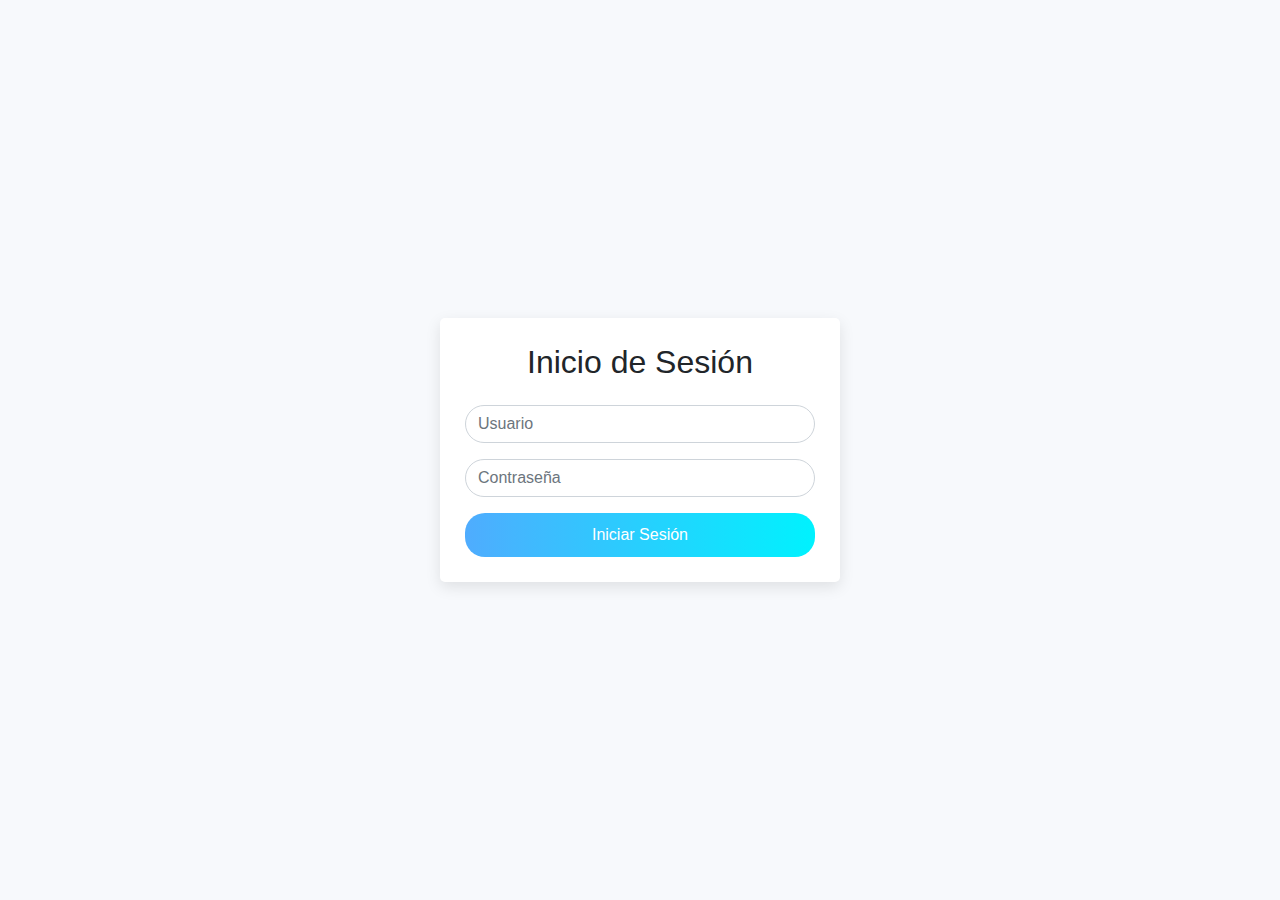
<file: index.html>
<!DOCTYPE html>
<html lang="es">

<head>
    <meta charset="UTF-8">
    <meta name="viewport" content="width=device-width, initial-scale=1.0">
    <title>Login</title>
    <link rel="stylesheet" href="https://stackpath.bootstrapcdn.com/bootstrap/4.5.2/css/bootstrap.min.css">
    <link rel="stylesheet" href="css/index.css" class="rel">
</head>

<body>
    <div class="container login-container">
        <div class="login-form">
            <h2 class="text-center mb-4">Inicio de Sesión</h2>
            <form id="loginForm">
                <div class="form-group">
                    <input type="text" class="form-control" id="username" placeholder="Usuario" required>
                </div>
                <div class="form-group">
                    <input type="password" class="form-control" id="password" placeholder="Contraseña" required>
                </div>
                <button type="submit" class="btn btn-primary btn-block">Iniciar Sesión</button>
            </form>
        </div>
    </div>

    <script>
        document.getElementById('loginForm').addEventListener('submit', function (event) {
            event.preventDefault(); // Evitar el envío del formulario de manera tradicional

            // Aquí podrías agregar validación o llamadas a un servidor backend

            // Redirigir al dashboard
            window.location.href = 'dashboard.html';
        });
    </script>

    <script src="js/index.js"></script>
    <script src="https://code.jquery.com/jquery-3.5.1.slim.min.js"></script>
    <script src="https://cdn.jsdelivr.net/npm/@popperjs/core@2.5.2/dist/umd/popper.min.js"></script>
    <script src="https://stackpath.bootstrapcdn.com/bootstrap/4.5.2/js/bootstrap.min.js"></script>
</body>

</html>
</file>
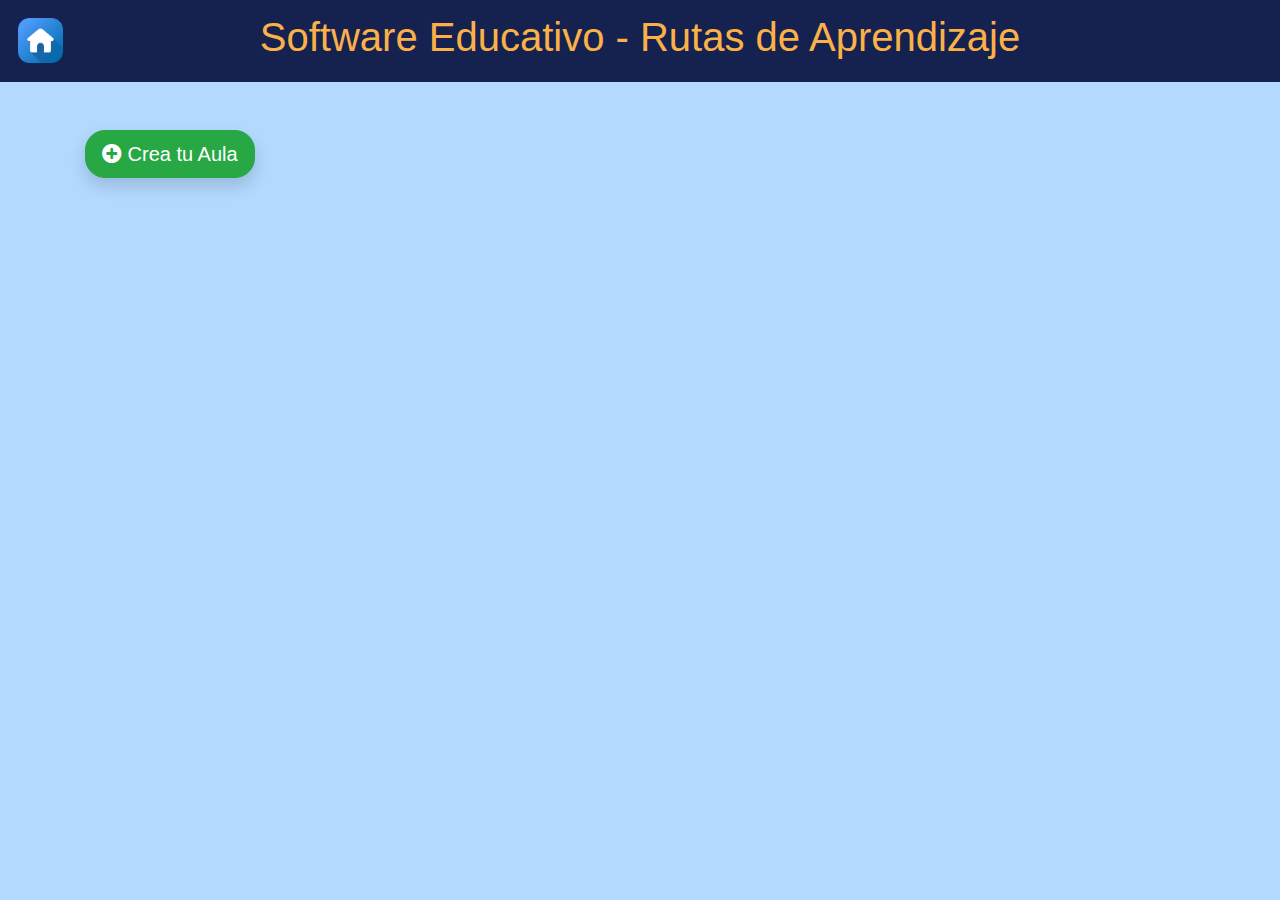
<file: pages/creatuaula.html>
<!DOCTYPE html>
<html lang="es">
<head>
    <meta charset="UTF-8">
    <meta name="viewport" content="width=device-width, initial-scale=1.0">
    <title>Crea tu Aula</title>
    <link rel="stylesheet" href="https://stackpath.bootstrapcdn.com/bootstrap/4.5.2/css/bootstrap.min.css">
    <link rel="stylesheet" href="https://cdnjs.cloudflare.com/ajax/libs/font-awesome/5.15.1/css/all.min.css">
    <style>
        .btn-icon {
            margin-left: 5px;
        }
        .action-buttons .btn {
            padding: 0.375rem 0.75rem;
            font-size: 1.2rem; /* Ajuste del tamaño de los iconos para mayor visibilidad */
        }
        .list-group-item {
            display: flex;
            justify-content: space-between;
            align-items: center;
        }
        .action-buttons {
            display: flex;
            gap: 20px; /* Espaciado entre botones */
        }
        .editarEstudianteBtn, .eliminarEstudianteBtn {
            margin-right: 10px; /* Ajusta este valor según necesites */
}
        .list-group-item {
            display: flex;
            justify-content: space-between;
            align-items: center;
            transition: transform 0.3s ease-in-out; /* Agregamos transición para la animación */
        }

        .table td, .table th {
    vertical-align: middle;
        }

        /* Ajusta el tamaño mínimo de la celda de acciones */
        .table td.actions-cell {
            min-width: 5px; /* Ajusta este valor según sea necesario */
        }

        .modal-dialog {
    max-width: 90%; /* O cualquier otro tamaño */
        }

        body,
        html {
            margin: 0;
            padding: 0;
            font-family: Arial, sans-serif;
        }

        header {
            color: #FBB048;
            background-color: #152250;
            text-align: center;
            padding: 0.8em 0;
        }

        body {
            background-color: #b3d9ff; /* Color de fondo azul clarito */
        }

        footer {
            position: fixed;
            background-color: #152250;
            text-align: center;
            text-align: center;
            bottom: 0;
            width: 100%;
            color: white;
            text-align: center;
        }

        #homeButton {
            width: 5vh;
            /* O el tamaño que desees */
            height: auto;
            position: absolute;
            /* Posición absoluta respecto al encabezado */
            top: 2vh;
            /* Ajuste el valor para alinear verticalmente */
            left: 2vh;
            /* Ajuste el valor para alinear horizontalmente */
            cursor: pointer;
            transition: transform 0.3s ease;
            /* Suaviza la transición al pasar el cursor */
        }

        .btn-custom {
            background-color: #1fa1ec; /* Verde */
            color: white;
            font-size: 18px;
            padding: 10px 24px;
            border: none;
            border-radius: 25px; /* Bordes redondeados */
            cursor: pointer;
            transition: background-color 0.3s, transform 0.3s, box-shadow 0.3s; /* Transiciones suaves */
        }

        .btn-custom:hover, .btn-custom:focus {
            background-color: #44a6df; /* Un verde un poco más oscuro */
            transform: translateY(-2px); /* Mover ligeramente hacia arriba */
            box-shadow: 0 5px 15px rgba(0, 0, 0, 0.1); /* Sombra para dar efecto de elevación */
        }

        .btn-custom i {
            margin-right: 8px; /* Espacio entre el icono y el texto */
        }

        /* Estilos para la lista de aulas */
        #listaAulas {
            list-style: none;
            padding-left: 0;
        }

        .list-group-item {
            background-color: #f8f9fa; /* Fondo claro */
            border: 1px solid #ddd; /* Bordes sutiles */
            border-radius: 5px; /* Bordes redondeados */
            display: flex;
            justify-content: space-between;
            align-items: center;
            margin-bottom: 10px; /* Espaciado entre elementos */
            padding: 10px 20px; /* Padding generoso para más espacio */
            transition: background-color 0.3s ease; /* Transición suave del fondo */
        }

        .list-group-item:hover {
            background-color: #e2e6ea; /* Cambio de color al pasar el cursor */
        }

        /* Estilos para los botones dentro de la lista para mantener la coherencia */
        .list-group-item .btn {
            padding: 5px 10px; /* Padding reducido para los botones */
            font-size: 14px; /* Tamaño de fuente más pequeño */
        }

        /* Iconos de acciones para editar y eliminar con margen */
        .list-group-item .fas {
            margin-right: 5px;
        }

        /* Mejora visual para los textos y separación de botones */
        .list-group-item-text {
            flex-grow: 1;
            padding-right: 20px; /* Espacio antes de los botones */
        }

        .action-buttons {
            display: flex;
            gap: 10px; /* Espaciado entre botones */
        }


    </style>
</head>
<body>

    <header>
        <img src="../assets/homePage.png" alt="Inicio" id="homeButton" style="cursor:pointer;" />
    
        <h1>Software Educativo - Rutas de Aprendizaje</h1>
    
    </header>


    <div class="container">
        <!-- Botón para activar el modal de crear aula -->
        <!-- Botón para activar el modal de crear aula con clases adicionales de Bootstrap -->
        <button type="button" class="btn btn-lg btn-success mt-5 shadow" data-toggle="modal" data-target="#modalCrearAula" style="border-radius: 20px;">
            <i class="fas fa-plus-circle"></i> Crea tu Aula
        </button>


        <!-- Modal para crear aula -->
        <div class="modal fade" id="modalCrearAula" tabindex="-1" aria-labelledby="modalCrearAulaLabel" aria-hidden="true">
            <div class="modal-dialog">
                <div class="modal-content">
                    <div class="modal-header">
                        <h5 class="modal-title" id="modalCrearAulaLabel">Crea tu Aula de Clase</h5>
                        <button type="button" class="close" data-dismiss="modal" aria-label="Cerrar">
                            <span aria-hidden="true">&times;</span>
                        </button>
                    </div>
                    <div class="modal-body">
                        <form id="formCrearAula">
                            <div class="form-group">
                                <label for="nombreAula">Nombre del Aula</label>
                                <input type="text" class="form-control" id="nombreAula" required>
                            </div>
                            <button type="submit" class="btn btn-success">Guardar</button>
                        </form>
                    </div>
                </div>
            </div>
        </div>

        <!-- Modal para agregar estudiantes -->
<div class="modal fade" id="modalAgregarEstudiantes" tabindex="-1" aria-labelledby="modalAgregarEstudiantesLabel" aria-hidden="true">
    <div class="modal-dialog modal-lg">
        <div class="modal-content">
            <div class="modal-header">
                <h5 class="modal-title" id="modalAgregarEstudiantesLabel">Agregar Estudiantes al Aula</h5>
                <button type="button" class="close" data-dismiss="modal" aria-label="Cerrar">
                    <span aria-hidden="true">&times;</span>
                </button>
            </div>
            <div class="modal-body">
                <form id="formAgregarEstudiante">
                    <div class="form-row">
                        <div class="col">
                            <input type="text" class="form-control" placeholder="Primer Apellido" id="primerApellido">
                        </div>
                        <div class="col">
                            <input type="text" class="form-control" placeholder="Segundo Apellido" id="segundoApellido">
                        </div>
                        <div class="col">
                            <input type="text" class="form-control" placeholder="Primer Nombre" id="primerNombre">
                        </div>
                        <div class="col">
                            <input type="text" class="form-control" placeholder="Segundo Nombre" id="segundoNombre">
                        </div>
                        <div class="col">
                            <input type="number" class="form-control" placeholder="Puntaje" id="puntaje">
                        </div>
                        
                    </div>
                    <button type="submit" class="btn btn-primary mt-3">Agregar</button>
                </form>
                <hr>
                <h5>Estudiantes Agregados</h5>
                <div class="table-responsive"> <!-- Agregar esta clase -->
                    <table class="table table-bordered">
                        <thead class="thead-dark">
                            <tr>
                                <th>No</th>
                                <th>Primer Apellido</th>
                                <th>Segundo Apellido</th>
                                <th>Primer Nombre</th>
                                <th>Segundo Nombre</th>
                                <th>Puntaje</th>
                                <th>Nota</th> <!-- Agregamos una columna para las acciones -->
                            </tr>
                        </thead>
                        <tbody id="listaEstudiantes">
                            <!-- Los estudiantes agregados se listarán aquí -->
                        </tbody>
                    </table>
                </div>
            </div>
        </div>
    </div>
</div>

    <!-- Modal para editar aula -->
    <div class="modal fade" id="modalEditarAula" tabindex="-1" aria-labelledby="modalEditarAulaLabel" aria-hidden="true">
        <div class="modal-dialog">
            <div class="modal-content">
                <div class="modal-header">
                    <h5 class="modal-title" id="modalEditarAulaLabel">Editar Aula</h5>
                    <button type="button" class="close" data-dismiss="modal" aria-label="Cerrar">
                        <span aria-hidden="true">&times;</span>
                    </button>
                </div>
                <div class="modal-body">
                    <form id="formEditarAula">
                        <div class="form-group">
                            <label for="editarNombreAula">Nombre del Aula</label>
                            <input type="text" class="form-control" id="editarNombreAula" required>
                        </div>
                        <button type="submit" class="btn btn-primary">Guardar Cambios</button>
                    </form>
                </div>
            </div>
        </div>
    </div>

    

    <!-- Lista de aulas creadas -->
    <ul id="listaAulas" class="list-group mt-3">
        <!-- Las aulas se cargarán aquí mediante JavaScript -->
    </ul>

    <div id="listaEstudiantesContainer" class="mt-3">
        <!-- Aquí se mostrará la lista de estudiantes al hacer clic en un aula -->
    </div>

    <!-- Modal de Confirmación para Eliminar Aula -->
<div class="modal fade" id="modalConfirmarEliminacion" tabindex="-1" aria-labelledby="modalConfirmarEliminacionLabel" aria-hidden="true">
    <div class="modal-dialog">
        <div class="modal-content">
            <div class="modal-header">
                <h5 class="modal-title" id="modalConfirmarEliminacionLabel">Confirmar Eliminación</h5>
                <button type="button" class="close" data-dismiss="modal" aria-label="Cerrar">
                    <span aria-hidden="true">&times;</span>
                </button>
            </div>
            <div class="modal-body">
                ¿Estás seguro de que deseas eliminar esta aula?
            </div>
            <div class="modal-footer">
                <button type="button" class="btn btn-secondary" data-dismiss="modal">No</button>
                <button type="button" class="btn btn-danger" id="confirmarEliminacion">Sí</button>
            </div>
        </div>
    </div>
</div>


</div>

<script src="https://code.jquery.com/jquery-3.5.1.min.js"></script>
<script src="https://cdn.jsdelivr.net/npm/@popperjs/core@2.5.2/dist/umd/popper.min.js"></script>
<script src="https://stackpath.bootstrapcdn.com/bootstrap/4.5.2/js/bootstrap.min.js"></script>
<script src="../js/creatuaula.js"></script>
</file>
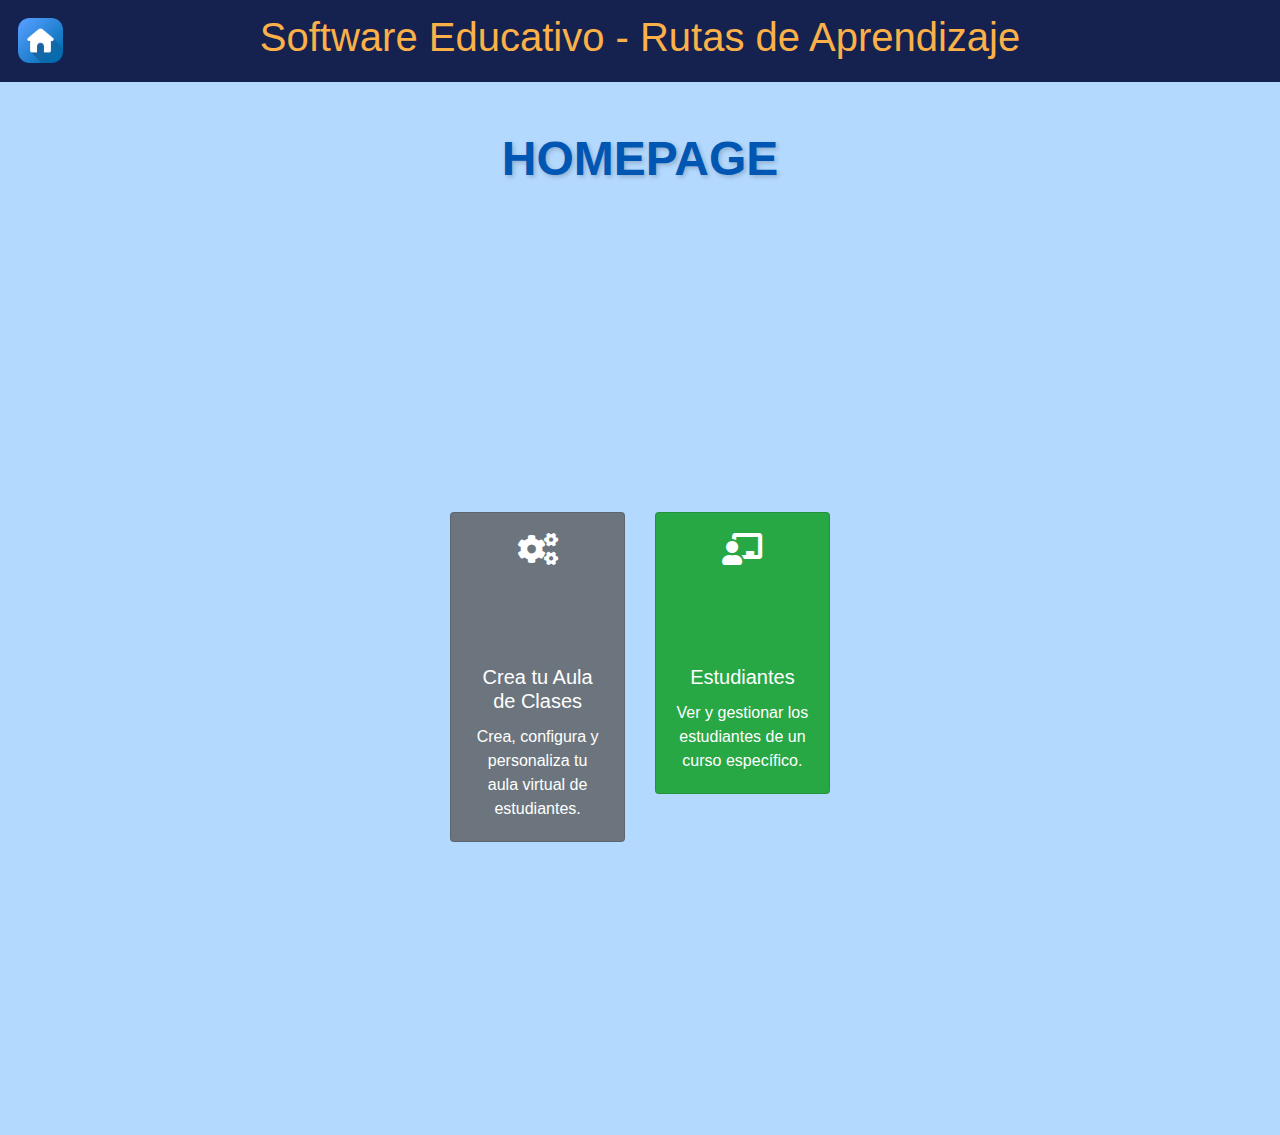
<file: pages/dashboard.html>
<!DOCTYPE html>
<html lang="es">

<head>
    <meta charset="UTF-8">
    <meta name="viewport" content="width=device-width, initial-scale=1.0">
    <title>Dashboard - Gestor de Notas</title>
    <link rel="stylesheet" href="https://stackpath.bootstrapcdn.com/bootstrap/4.5.2/css/bootstrap.min.css">
    <link rel="stylesheet" href="https://use.fontawesome.com/releases/v5.15.3/css/all.css">
    <link rel="stylesheet" href="../css/dashboard.css">

    <style>
        
        body {
        background-color: #b3d9ff; /* Color de fondo azul clarito */
        margin: 0;
        padding: 0;
        font-family: Arial, sans-serif;
        }

        .card {
            cursor: pointer;
            transition: transform .5s;
            /* Animation */
        }

        .card:hover {
            transform: scale(1.05);
            /* Zoom effect on hover */
        }

        .container {
            max-width: 80%;
        }

        .fa-icon {
            margin-bottom: 100px;
        }
    </style>
</head>

<body>

 
    <header>
        <img src="../assets/homePage.png" alt="Inicio" id="homeButton" style="cursor:pointer;" />
    
        <h1>Software Educativo - Rutas de Aprendizaje</h1>
    
    </header>

    <div class="my-5">
        <h2 class="titulo-aulas">HOMEPAGE</h2>
    </div>
    
    <div class="content-center">
        <div class="container">
            <div class="row justify-content-center">
                <!-- Tus cards aquí -->
                <div class="container">
                    <div class="row justify-content-center">
                        <!-- Gestionar Estudiantes -->
                        <!-- <div class="col-md-3">
                            <div class="card text-white bg-primary mb-3" onclick="location.href='gestionar_estudiantes.html';">
                                <div class="card-body text-center">
                                    <i class="fas fa-users fa-2x fa-icon"></i>
                                    <h5 class="card-title">Gestionar Estudiantes</h5>
                                    <p class="card-text">Cargar, editar y eliminar estudiantes en los cursos.</p>
                                </div>
                            </div>
                        </div> -->
            
                        <!-- Crea tu Aula de Clases -->
                        <div class="col-md-3">
                            <div class="card text-white bg-secondary mb-3 aula-card"> <!-- Asegúrate de tener esta clase aquí -->
                                <div class="card-body text-center">
                                    <i class="fas fa-cogs fa-2x fa-icon"></i>
                                    <h5 class="card-title">Crea tu Aula de Clases</h5>
                                    <p class="card-text">Crea, configura y personaliza tu aula virtual de estudiantes.</p>
                                </div>
                            </div>
                        </div>
            
                        <!-- Estudiantes por Curso -->
                        <div class="col-md-3">
                            <div class="card text-white bg-success mb-3 estudiantes-card">
                                <div class="card-body text-center">
                                    <i class="fas fa-chalkboard-teacher fa-2x fa-icon"></i>
                                    <h5 class="card-title">Estudiantes</h5>
                                    <p class="card-text">Ver y gestionar los estudiantes de un curso específico.</p>
                                </div>
                            </div>
                        </div>
            
                        <!-- Asistencia -->
                        <!-- <div class="col-md-3">
                            <div class="card text-white bg-danger mb-3" onclick="location.href='asistencia.html';">
                                <div class="card-body text-center">
                                    <i class="fas fa-clipboard-list fa-2x fa-icon"></i>
                                    <h5 class="card-title">Asistencia</h5>
                                    <p class="card-text">Gestiona la asistencia de los estudiantes a los cursos.</p>
                                </div>
                            </div>
                        </div> -->
                    </div>
                </div>
            </div>
        </div>
    </div>

    

    <script src="../js/dashboard.js"></script>

    <script src="https://code.jquery.com/jquery-3.5.1.slim.min.js"></script>
    <script src="https://cdn.jsdelivr.net/npm/@popperjs/core@2.5.2/dist/umd/popper.min.js"></script>
    <script src="https://stackpath.bootstrapcdn.com/bootstrap/4.5.2/js/bootstrap.min.js"></script>
</body>

</html>
</file>
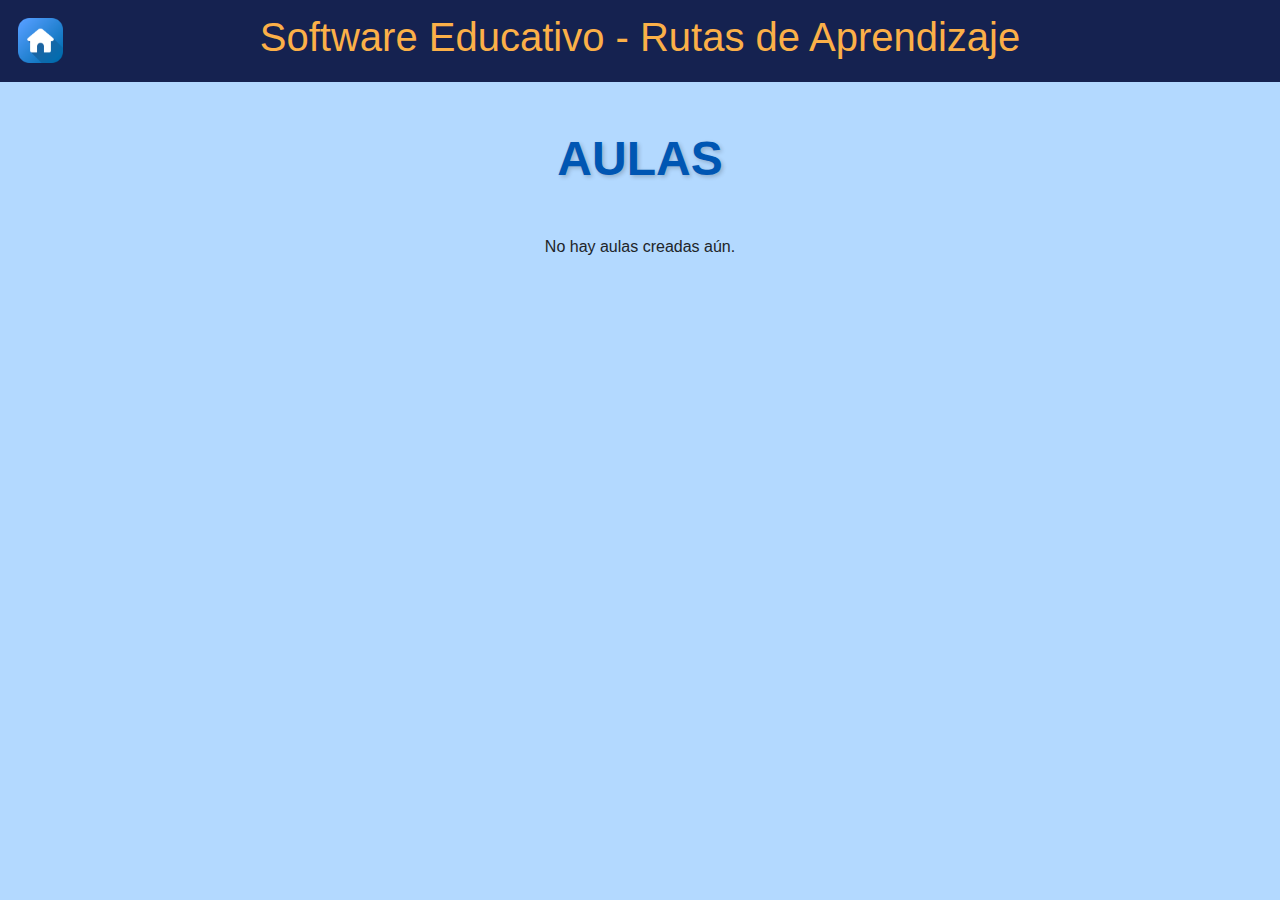
<file: pages/students-board.html>
<!DOCTYPE html>
<html lang="es">
<head>
    <meta charset="UTF-8">
    <meta name="viewport" content="width=device-width, initial-scale=1.0">
    <title>Tablero de Estudiantes</title>
    <link rel="stylesheet" href="https://stackpath.bootstrapcdn.com/bootstrap/4.5.2/css/bootstrap.min.css">
    <link rel="stylesheet" href="https://cdnjs.cloudflare.com/ajax/libs/font-awesome/5.15.1/css/all.min.css">
    <link rel="stylesheet" href="../css/students-board.css">
    <style>
        .btn-icon {
            margin-left: 5px;
        }
        .action-buttons .btn {
            padding: 0.375rem 0.75rem;
            font-size: 1.2rem; /* Ajuste del tamaño de los iconos para mayor visibilidad */
        }
        .list-group-item {
            display: flex;
            justify-content: space-between;
            align-items: center;
        }
        .action-buttons {
            display: flex;
            gap: 10px; /* Espaciado entre botones */
        }

        body {
        background-color: #b3d9ff; /* Color de fondo azul clarito */
        margin: 0;
        padding: 0;
        font-family: Arial, sans-serif;
        }

        body, html {
        margin: 0;
        padding: 0;
        font-family: Arial, sans-serif;
    }

    /* Estilos personalizados para el título */
    .titulo-aulas {
        text-align: center;
        margin: 2rem 0; /* Ajusta el espaciado vertical según necesites */
        color: #0056b3; /* Cambia al color que prefieras */
        font-size: 48px; /* Tamaño de fuente grande */
        font-weight: bold; /* Fuente en negrita */
        text-shadow: 2px 2px 4px rgba(0,0,0,0.2); /* Sombra suave para dar profundidad */
    }

    </style>
</head>
<body>

    <header>
        <img src="../assets/homePage.png" alt="Inicio" id="homeButton" style="cursor:pointer;" />

        <h1>Software Educativo - Rutas de Aprendizaje</h1>

    </header>

    <div class="my-5">
        <h2 class="titulo-aulas">AULAS</h2>
    </div>

    <div class="container">
        <!-- Lista de aulas creadas -->
        <ul id="listaAulas" class="list-group mt-3">
            <!-- Las aulas se cargarán aquí mediante JavaScript -->
        </ul>
    </div>




    <script src="https://code.jquery.com/jquery-3.5.1.slim.min.js"></script>
    <script src="https://cdn.jsdelivr.net/npm/@popperjs/core@2.5.2/dist/umd/popper.min.js"></script>
    <script src="https://stackpath.bootstrapcdn.com/bootstrap/4.5.2/js/bootstrap.min.js"></script>
    <script src="../js/students-board.js"></script>
</body>
</html>
</file>
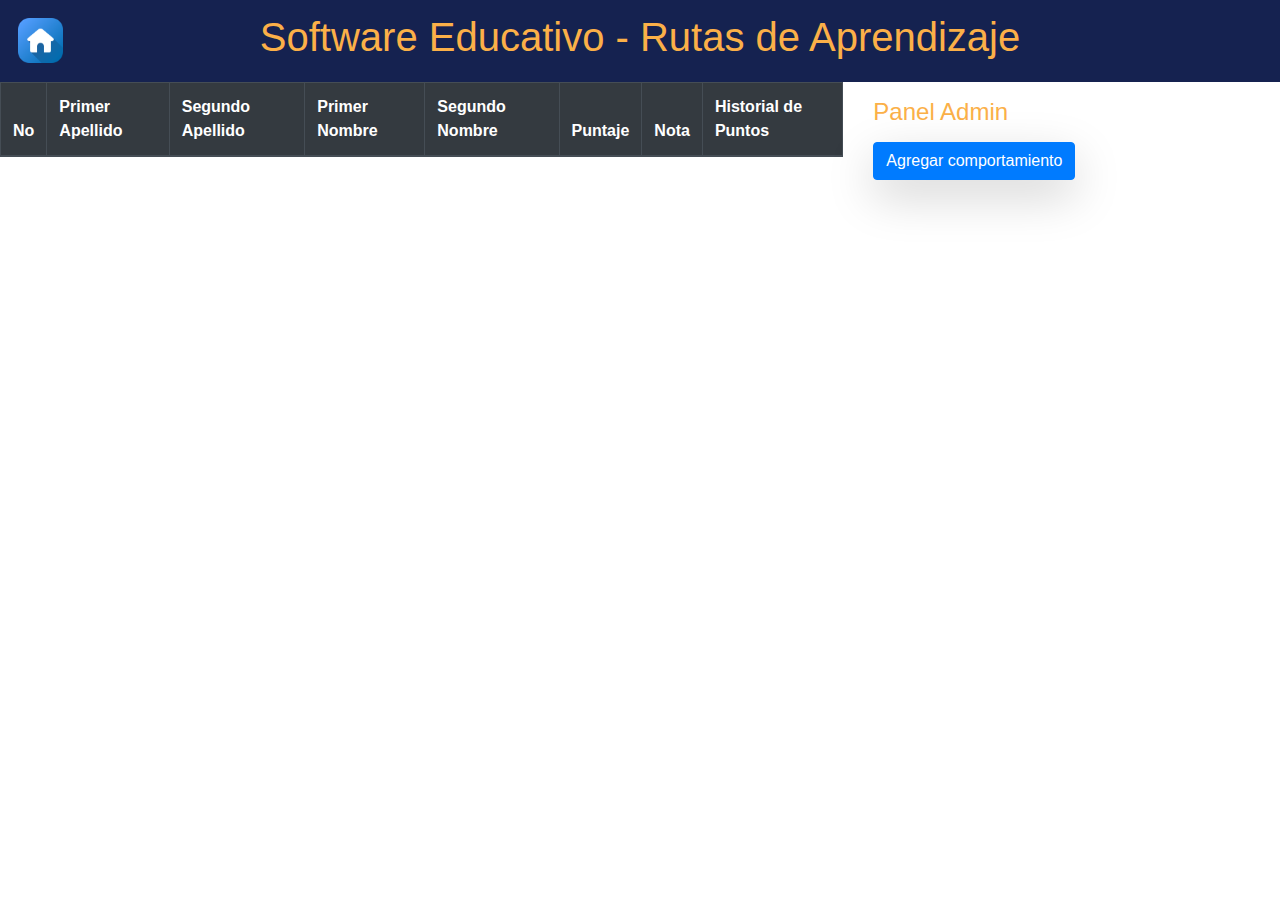
<file: pages/view-students-aula.html>
<!DOCTYPE html>
<html lang="es">

<head>
    <meta charset="UTF-8">
    <meta name="viewport" content="width=device-width, initial-scale=1.0">
    <title>Gestor de Planilla de Notas</title>
    <link rel="stylesheet" href="https://stackpath.bootstrapcdn.com/bootstrap/4.5.2/css/bootstrap.min.css">
    <link rel="stylesheet" href="../css/viewstudentsaula.css">
</head>

<body>

    <header>
        <img src="../assets/homePage.png" alt="Inicio" id="homeButton" style="cursor:pointer;" />

        <h1>Software Educativo - Rutas de Aprendizaje</h1>

    </header>

    <div class="container-flex">
        <div class="row">
            <div class="col-lg-8">
                <div class="table-responsive">
                    <table class="table table-bordered">
                        <thead class="thead-dark">
                            <tr>
                                <th>No</th>
                                <th>Primer Apellido</th>
                                <th>Segundo Apellido</th>
                                <th>Primer Nombre</th>
                                <th>Segundo Nombre</th>
                                <th>Puntaje</th>
                                <th>Nota</th>
                                <th>Historial de Puntos</th>
                            </tr>
                        </thead>
                        <tbody id="tablaEstudiantes">
                            <!-- Los estudiantes se cargarán aquí mediante JS -->
                        </tbody>
                    </table>
                </div>
            </div>
            <div class="col-lg-4">
                <div class="panel">
                    <h2 class="my-3" style="color: #fbb048; font-size: 24px;">Panel Admin</h2>
                    <button class="btn btn-primary mb-2 shadow-lg" data-toggle="modal" data-target="#modalAgregarComportamiento">Agregar comportamiento</button>

                </div>
            </div>
        </div>
    </div>

    <div id="modalAgregarComportamiento" class="modal fade">
        <div class="modal-dialog">
            <div class="modal-content">
                <div class="modal-header">
                    <h5 class="modal-title">Agregar Comportamiento</h5>
                    <button type="button" class="close" data-dismiss="modal">&times;</button>
                </div>
                <div class="modal-body">
                    <form id="formAgregarComportamiento">
                        <div class="form-group">
                            <label for="motivo">Motivo:</label>
                            <input type="text" class="form-control" id="motivo" required>
                        </div>
                        <div class="form-group">
                            <label for="puntos">Agregar Puntos:</label>
                            <input type="number" class="form-control" id="puntos" required>
                        </div>
                        <button type="submit" class="btn btn-success">Agregar</button>
                    </form>
                </div>
            </div>
        </div>
    </div>
    

    <div id="modalHistorial" class="modal fade" tabindex="-1" role="dialog">
        <div class="modal-dialog modal-dialog-centered" role="document">
            <div class="modal-content shadow-lg">
                <div class="modal-header bg-dark text-white">
                    <h5 class="modal-title">Historial de Puntajes</h5>
                    <button type="button" class="close text-white" data-dismiss="modal" aria-label="Close">
                        <span aria-hidden="true">&times;</span>
                    </button>
                </div>
                <div class="modal-body p-0" style="max-height: 500px; overflow-y: auto;">
                    <ul id="listaHistorial" class="list-group list-group-flush">
                        <!-- Las entradas del historial de puntajes se cargarán aquí -->
                    </ul>
                </div>
            </div>
        </div>
    </div>
    
    
    <script src="https://code.jquery.com/jquery-3.5.1.slim.min.js"></script>
    <script src="https://cdn.jsdelivr.net/npm/@popperjs/core@2.5.2/dist/umd/popper.min.js"></script>
    <script src="https://stackpath.bootstrapcdn.com/bootstrap/4.5.2/js/bootstrap.min.js"></script>
    <script src="../js/viewstudentsaula.js"></script> <!-- Cambiado para apuntar al nuevo archivo JS -->
</body>

</html>
</file>
<file: css/index.css>
body {
    background-color: #f7f9fc;
}

.login-container {
    min-height: 100vh;
    display: flex;
    align-items: center;
    justify-content: center;
}

.login-form {
    width: 100%;
    max-width: 400px;
    padding: 25px;
    background-color: white;
    border-radius: 5px;
    box-shadow: 0 5px 15px rgba(0, 0, 0, .1);
}

.form-control {
    border-radius: 20px;
}

.btn-primary {
    border-radius: 20px;
    border: 0;
    background-image: linear-gradient(to right, #4facfe 0%, #00f2fe 100%);
    padding: 10px 30px;
    font-size: 16px;
}
</file>
<file: css/dashboard.css>
body,
html {
    margin: 0;
    padding: 0;
    font-family: Arial, sans-serif;
}

body {
    background-color: #b3d9ff; /* Color de fondo azul clarito */
}

body {
    margin: 0;
    padding: 0;
    font-family: Arial, sans-serif;
}

.content-center {
    display: flex;
    justify-content: center;
    align-items: center;
    min-height: 100vh;
}

header {
    color: #FBB048;
    background-color: #152250;
    text-align: center;
    padding: 0.8em 0;
}

#homeButton {
    width: 5vh;
    /* O el tamaño que desees */
    height: auto;
    position: absolute;
    /* Posición absoluta respecto al encabezado */
    top: 2vh;
    /* Ajuste el valor para alinear verticalmente */
    left: 2vh;
    /* Ajuste el valor para alinear horizontalmente */
    cursor: pointer;
    transition: transform 0.3s ease;
    /* Suaviza la transición al pasar el cursor */
}

body, html {
    margin: 0;
    padding: 0;
    font-family: Arial, sans-serif;
}

/* Estilos personalizados para el título */
.titulo-aulas {
    text-align: center;
    margin: 2rem 0; /* Ajusta el espaciado vertical según necesites */
    color: #0056b3; /* Cambia al color que prefieras */
    font-size: 48px; /* Tamaño de fuente grande */
    font-weight: bold; /* Fuente en negrita */
    text-shadow: 2px 2px 4px rgba(0,0,0,0.2); /* Sombra suave para dar profundidad */
}
</file>
<file: css/students-board.css>
body,
html {
    margin: 0;
    padding: 0;
    font-family: Arial, sans-serif;
}

header {
    color: #FBB048;
    background-color: #152250;
    text-align: center;
    padding: 0.8em 0;
}

body {
    background-color: #b3d9ff; /* Color de fondo azul clarito */
}

footer {
    position: fixed;
    background-color: #152250;
    text-align: center;
    text-align: center;
    bottom: 0;
    width: 100%;
    color: white;
    text-align: center;
}

#homeButton {
    width: 5vh;
    /* O el tamaño que desees */
    height: auto;
    position: absolute;
    /* Posición absoluta respecto al encabezado */
    top: 2vh;
    /* Ajuste el valor para alinear verticalmente */
    left: 2vh;
    /* Ajuste el valor para alinear horizontalmente */
    cursor: pointer;
    transition: transform 0.3s ease;
    /* Suaviza la transición al pasar el cursor */
}

.card {
    margin-bottom: 30px; /* Espaciado entre tarjetas */
    border: none; /* Remueve el borde predeterminado */
    box-shadow: 0 4px 8px rgba(0,0,0,0.1); /* Sombra suave para darle profundidad */
    transition: transform 0.3s ease, box-shadow 0.3s ease; /* Transición suave para el efecto hover */
}

.card-body {
    padding: 20px; /* Espaciado interno más generoso */
    background-color: #f5f5f5; /* Un fondo suave y moderno, cambia según tu preferencia */
}

.card:hover {
    transform: translateY(-5px); /* Mueve la tarjeta ligeramente hacia arriba */
    box-shadow: 0 6px 12px rgba(0,0,0,0.2); /* Sombra más pronunciada para resaltar */
}

.card-title {
    color: #007bff; /* Color principal de Bootstrap para títulos */
    margin-bottom: 15px; /* Espaciado debajo del título */
}

.card-text {
    color: #343a40; /* Un color más oscuro para el texto mejora la legibilidad */
    margin-bottom: 15px; /* Espaciado debajo del texto */
}

.btn-primary {
    background-color: #007bff; /* Color principal de Bootstrap */
    border-color: #007bff; /* Color de borde */
    box-shadow: 0 2px 2px rgba(0,0,0,0.1); /* Sombra suave para el botón */
}

.btn-primary:hover {
    background-color: #0056b3; /* Un tono más oscuro para el hover */
    border-color: #0056b3;
}

body, html {
        margin: 0;
        padding: 0;
        font-family: Arial, sans-serif;
    }

    /* Estilos personalizados para el título */
    .titulo-aulas {
        text-align: center;
        margin: 2rem 0; /* Ajusta el espaciado vertical según necesites */
        color: #0056b3; /* Cambia al color que prefieras */
        font-size: 48px; /* Tamaño de fuente grande */
        font-weight: bold; /* Fuente en negrita */
        text-shadow: 2px 2px 4px rgba(0,0,0,0.2); /* Sombra suave para dar profundidad */
    }
</file>
<file: css/viewstudentsaula.css>
body,
html {
    margin: 0;
    padding: 0;
    font-family: Arial, sans-serif;
}

header {
    color: #FBB048;
    background-color: #152250;
    text-align: center;
    padding: 0.8em 0;
}

footer {
    position: fixed;
    background-color: #152250;
    text-align: center;
    text-align: center;
    bottom: 0;
    width: 100%;
    color: white;
    text-align: center;
}

#homeButton {
    width: 5vh;
    /* O el tamaño que desees */
    height: auto;
    position: absolute;
    /* Posición absoluta respecto al encabezado */
    top: 2vh;
    /* Ajuste el valor para alinear verticalmente */
    left: 2vh;
    /* Ajuste el valor para alinear horizontalmente */
    cursor: pointer;
    transition: transform 0.3s ease;
    /* Suaviza la transición al pasar el cursor */
}


.panel {
    display: flex;
    flex-direction: column;
    align-items: flex-start;
}

.boton-comportamiento {
    display: flex;
    align-items: center;
    justify-content: center;
    width: 100%; /* O ajusta al ancho deseado */
    margin-bottom: 10px; /* Ajusta el espaciado entre botones */
}

.boton-comportamiento .badge {
    margin-right: 5px; /* Espaciado entre el badge de puntos y el motivo */
}

.boton-comportamiento-container {
    display: flex;
    justify-content: space-between;
    align-items: center;
    width: 100%;
    margin-bottom: 10px; /* Ajusta el espaciado entre botones */
}

.boton-comportamiento {
    flex-grow: 1; /* Ocupa todo el espacio disponible */
}

.boton-comportamiento + .btn {
    margin-left: 10px; /* Espaciado entre el botón de comportamiento y el botón de eliminar */
}

#modalHistorial .modal-content {
    border-radius: 0.5rem; /* Bordes redondeados para el modal */
}

#modalHistorial .list-group-item {
    border-left: none;
    border-right: none;
    display: flex;
    justify-content: space-between;
    align-items: center;
    padding: 0.75rem 1.25rem;
}

#modalHistorial .list-group-item:nth-child(odd) {
    background-color: #f8f9fa; /* Un suave color de fondo para los ítems impares */
}

#modalHistorial .modal-body {
    padding: 0; /* Elimina el padding predeterminado para alinear el borde de la lista con el modal */
}
</file>
